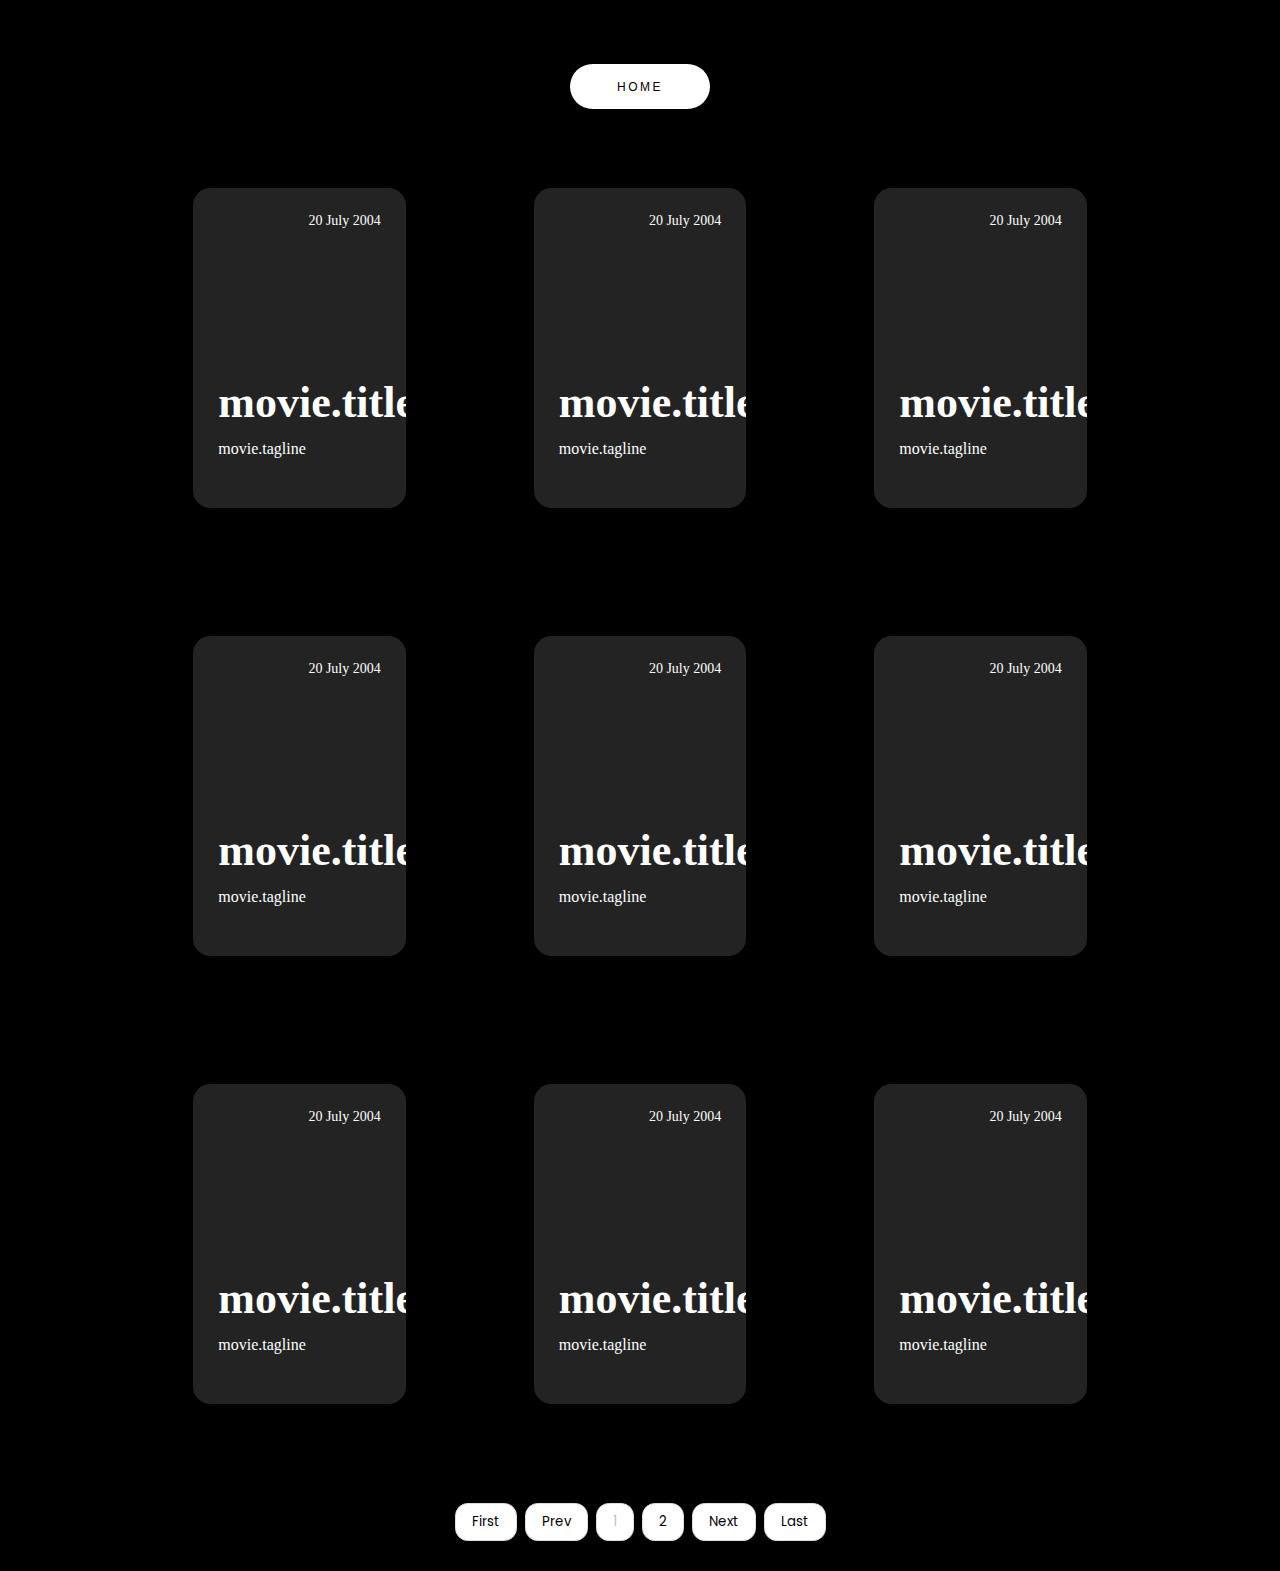
<file: content_explore/content.html>
<!DOCTYPE html>
<html lang="en">
<head>
    <meta charset="UTF-8">
    <meta name="viewport" content="width=device-width, initial-scale=1.0">
    <title>Explore!</title>
    <link href="content.css" rel="stylesheet">
    <link href='https://unpkg.com/boxicons@2.1.4/css/boxicons.min.css' rel='stylesheet'>

</head>
<body>
    <div class="fullscreen">

        <div class="wrap">
            <button class="btn" onclick="goToAnotherLocation()">Home</button>
          </div>


        <div class="container">
            <div class="card">
                <div class="date">
                    20 July 2004
                 </div>
                 <div class="content">
                   <div class="title">
                     movie.title
                   </div>
                   <div class="tagline">
                     movie.tagline
                   </div>
                 </div>
                 <div class="sinopse">
                   
                     <iframe style="width: 305px; height: 340px;" id="ytplayer" type="text/html" data-video=""
             src="" frameborder="0" autoplay allowfullscreen></iframe>
                   
                   <div class="content-sinopse">
                     <div class="text">
                         to be filled with movie.overview
                     </div>
                   </div>
                   <div class="view movie"> Watch Full Movie </div>
                 </div>
               </div>
    
    
              <div class="card">
               <div class="date">
                  20 July 2004
                </div>
                <div class="content">
                  <div class="title">
                    movie.title
                  </div>
                  <div class="tagline">
                    movie.tagline
                  </div>
                </div>
                <div class="sinopse">
                  
                    <iframe style="width: 305px; height: 340px;" id="ytplayer" type="text/html" data-video=""
            src="" frameborder="0" autoplay allowfullscreen></iframe>
                  
                  <div class="content-sinopse">
                    <div class="text">
                        to be filled with movie.overview
                    </div>
                  </div>
                  <div class="view movie"> Watch Full Movie </div>
                </div>
              </div>
    
    
              <div class="card">
           <div class="date">
               20 July 2004
                </div>
                <div class="content">
                  <div class="title">
                    movie.title
                  </div>
                  <div class="tagline">
                    movie.tagline
                  </div>
                </div>
                <div class="sinopse">
                    
                    <iframe id="abc" style="width: 305px; height: 340px;" class="movie" data-video="" id="ytplayer" type="text/html"
            src="" frameborder="0" autoplay allowfullscreen></iframe>
                  
                  <div class="content-sinopse">
                    <div class="text">
                        to be filled with movie.overview
                    </div>
                  </div>
                  <div class="view movie"> Watch Full Movie </div>
                </div>
              </div>
        
              <div class="card card_4">
                <div class="date">
                    20 July 2004
                     </div>
                     <div class="content">
                       <div class="title">
                         movie.title
                       </div>
                       <div class="tagline">
                        movie.tagline
                       </div>
                     </div>
                     <div class="sinopse">
                         
                         <iframe style="width: 305px; height: 340px;" class="movie" data-video="" id="ytplayer" type="text/html"
                 src="" frameborder="0" autoplay allowfullscreen></iframe>
                       
                       <div class="content-sinopse">
                         <div class="text">
                             to be filled with movie.overview
                         </div>
                       </div>
                       <div class="view movie"> Watch Full Movie </div>
                     </div>
                   </div>


                   <div class="card card_5">
                    <div class="date">
                        20 July 2004
                         </div>
                         <div class="content">
                           <div class="title">
                             movie.title
                           </div>
                           <div class="tagline">
                            movie.tagline
                           </div>
                         </div>
                         <div class="sinopse">
                             
                             <iframe style="width: 305px; height: 340px;" class="movie" data-video="" id="ytplayer" type="text/html"
                     src="" frameborder="0" autoplay allowfullscreen></iframe>
                           
                           <div class="content-sinopse">
                             <div class="text">
                                 to be filled with movie.overview
                             </div>
                           </div>
                           <div class="view movie"> Watch Full Movie </div>
                         </div>
                       </div>


                       <div class="card card_6">
                        <div class="date">
                            20 July 2004
                             </div>
                             <div class="content">
                               <div class="title">
                                 movie.title
                               </div>
                               <div class="tagline">
                                movie.tagline
                               </div>
                             </div>
                             <div class="sinopse">
                                 
                                 <iframe style="width: 305px; height: 340px;"  class="movie" data-video="" id="ytplayer" type="text/html"
                         src="" frameborder="0" autoplay allowfullscreen></iframe>
                               
                               <div class="content-sinopse">
                                 <div class="text">
                                     to be filled with movie.overview
                                 </div>
                               </div>
                               <div class="view movie">Watch Full Movie</div>
                             </div>
                           </div>


                           <div class="card card_7">
                            <div class="date">
                                20 July 2004
                                 </div>
                                 <div class="content">
                                   <div class="title">
                                     movie.title
                                   </div>
                                   <div class="tagline">
                                    movie.tagline
                                   </div>
                                 </div>
                                 <div class="sinopse">
                                     
                                     <iframe style="width: 305px; height: 340px;"  class="movie" data-video="" id="ytplayer" type="text/html"
                             src="" frameborder="0" autoplay allowfullscreen></iframe>
                                   
                                   <div class="content-sinopse">
                                     <div class="text">
                                         to be filled with movie.overview
                                     </div>
                                   </div>
                                   <div class="view movie">Watch Full Movie</div>
                                 </div>
                               </div>


                               <div class="card card_8">
                                <div class="date">
                                    20 July 2004
                                     </div>
                                     <div class="content">
                                       <div class="title">
                                         movie.title
                                       </div>
                                       <div class="tagline">
                                        movie.tagline
                                       </div>
                                     </div>
                                     <div class="sinopse">
                                         
                                         <iframe style="width: 305px; height: 340px;"  class="movie" data-video="" id="ytplayer" type="text/html"
                                 src="" frameborder="0" autoplay allowfullscreen></iframe>
                                       
                                       <div class="content-sinopse">
                                         <div class="text">
                                             to be filled with movie.overview
                                         </div>
                                       </div>
                                       <div class="view movie">Watch Full Movie</div>
                                     </div>
                                   </div>


                                   <div class="card card_9">
                                    <div class="date">
                                        20 July 2004
                                         </div>
                                         <div class="content">
                                           <div class="title">
                                             movie.title
                                           </div>
                                           <div class="tagline">
                                            movie.tagline
                                           </div>
                                         </div>
                                         <div class="sinopse">
                                             
                                             <iframe style="width: 305px; height: 340px;"  class="movie" data-video="" id="ytplayer" type="text/html"
                                     src="" frameborder="0" autoplay allowfullscreen></iframe>
                                           
                                           <div class="content-sinopse">
                                             <div class="text">
                                                 to be filled with movie.overview
                                             </div>
                                           </div>
                                           <div class="view movie">Watch Full Movie</div>
                                         </div>
                                       </div>
              


        </div> 

        <center>
        <div class="pagination">
            <button id="firstPage">First</button>
            <button id="prevPage">Previous</button>
            <button class="pageBtn" data-page="1">1</button>
            <button id="nextPage">Next</button>
            <button id="lastPage">Last</button>
        </div>
    </center>
      </div>

      
      
    

      <script src="https://ajax.googleapis.com/ajax/libs/jquery/3.7.1/jquery.min.js"></script>
      <script src="content.js" type="text/javascript"></script>
</body>
</html>
</file>
<file: content_explore/content.css>
@import url('https://fonts.googleapis.com/css2?family=Poppins:wght@200;300;400;500;600;700&display=swap');

* {
    box-sizing: border-box;
  }
  
  body {
    overflow-x: hidden;
    margin: 0;
    background-color: rgb(0, 0, 0);
    padding: 0;
    font-family: "Sunflower";
  }



.wrap {
  margin-top: 5vw;
  height: 100%;
  display: flex;
  align-items: center;
  justify-content: center;
}

.btn {
  width: 140px;
  height: 45px;
  font-family: 'Roboto', sans-serif;
  font-size: 12px;
  text-transform: uppercase;
  letter-spacing: 2.5px;
  font-weight: 500;
  color: #000;
  background-color: #fff;
  border: none;
  border-radius: 45px;
  box-shadow: 0px 8px 15px rgba(0, 0, 0, 0.1);
  transition: all 0.3s ease 0s;
  cursor: pointer;
  }

.btn:hover {
  background-color: #ff5722;
      box-shadow: 0px 15px 20px rgba(119, 29, 0, 0.73);
  color: #fff;
  transform: translateY(-7px);
}
  
  .fullscreen {
    width: 100vw;
    height: fit-content;
    background: #000000f7;
  }
  .fullscreen .container {
    padding: 15px;
    width: 100vw;
    height: 100%;
    display: flex;
    align-items: center;
    /* justify-content: space-between; */
    flex-wrap: wrap;
    justify-content: center;
  }
  .fullscreen .container .card {
    overflow: hidden;
    margin: 5vw;
    width: 17%;
    height: 25vw;
    background: #232323;
    box-shadow: 1px 22px 44px rgba(0, 0, 0, 0.19);
    transition: 0.6s;
    border-radius: 1.1rem;
    position: relative;
    display: flex;
  }
  .fullscreen .container .card:hover {
    transform: translateY(-15px);
    box-shadow: 1px 12px 34px rgba(0, 0, 0, 0.31);
  }
  .fullscreen .container .card:hover .sinopse {
    opacity: 1;
    transition-delay: 0.4s;
  }
  .fullscreen .container .card:hover .sinopse .view {
    opacity: 1;
    transform: translateY(0%);
    transition: 0.6s;
    transition-delay: 1s;
  }
  .fullscreen .container .card:hover .sinopse .content-sinopse .text {
    transform: translateY(0);
    transition-delay: 0.6s;
  }
  .fullscreen .container .card:hover .sinopse .content-sinopse .title {
    transform: translateY(0);
    transition-delay: 0.2s;
  }
  .fullscreen .container .card:hover .date {
    transform: translateY(-100%);
    opacity: 0;
  }
  .fullscreen .container .card:hover .content {
    transform: translateY(100%);
    opacity: 0;
  }
  .fullscreen .container .card .date {
    position: absolute;
    top: 25px;
    right: 25px;
    color: #fff;
    font-weight: 300;
    font-size: 14px;
    transition: 0.8s;
  }
  .fullscreen .container .card .date .tv_ico img {
    width: 12px;
    vertical-align: baseline;
    margin-left: 6px;
  }
  .fullscreen .container .card .content {
    transition: 0.8s;
    display: flex;
    flex-wrap: wrap;
    align-self: flex-end;
    padding: 25px 25px 50px 25px;
  }
  .fullscreen .container .card .content .title {
    width: 100%;
    color: #fff;
    font-size: 44px;
    font-weight: 700;
    line-height: 50px;
    margin-bottom: 12px;
  }
  .fullscreen .container .card .content .text {
    width: 100%;
    color: #fff;
    font-size: 16px;
    font-weight: 300;
  }
  .fullscreen .container .card .sinopse {
    width: 100%;
    height: 100%;
    position: absolute;
    top: 0;
    left: 0;
    padding: 25px 25px 50px 25px;
    background: rgba(0, 0, 0, 0.78);
    color: #fff;
    font-weight: 300;
    opacity: 0;
    transition: 0.8s;
    display: flex;
    align-items: flex-end;
    flex-wrap: wrap;
  }
  .fullscreen .container .card .sinopse iframe {
    position: absolute;
    top: 0;
    width: 100%;
    margin-left: -30px;
    height: 260px;
  }
  .fullscreen .container .card .sinopse .view {
    position: absolute;
    bottom: 15px;
    right: 25px;
    font-family: poppins;
    color: #fff;
    font-size: 14px;
    border-bottom: 1px solid #fff;
    opacity: 0;
    transform: translateY(100%);
    transition: 0.6s;
    cursor: pointer;
  }
  .fullscreen .container .card .sinopse .content-sinopse .title {
    color: rgba(255, 255, 255, 0.6);
    font-size: 22px;
    font-weight: 700;
    margin-bottom: 12px;
    transform: translateY(-100%);
    transition: 0.6s;
  }
  .fullscreen .container .card .sinopse .content-sinopse .text {
    transform: translateY(100%);
    transition: 0.6s;
    color: rgba(255, 255, 255, 0.6);
    font-weight: 300;
    font-size: 14px;
  }
  .fullscreen .container .card_1 {
    background: gray;
  }
  .fullscreen .container .card_2 {
    background: gray;
  }
  .fullscreen .container .card_3 {
    background: gray;
  }
  
 .tagline{
    color: #fff;
    font-weight: 300;
 }



  @media (min-width: 580px) and (max-width: 992px) {
    .fullscreen {
      height: auto;
    }
    .fullscreen .container {
      flex-wrap: wrap;
      justify-content: space-evenly;
    }
    .fullscreen .container .card {
      overflow: hidden;
      width: 24%;
      height: 34.9vw;
      background: #fff;
      box-shadow: 1px 22px 44px rgba(0, 0, 0, 0.19);
      transition: 0.6s;
      border-radius: 2px;
      position: relative;
      display: flex;
      margin-bottom: 10%;
    }
    .fullscreen .container .card:nth-child(-n+2) {
      margin-top: 10%;
    }
    .fullscreen .container .card .content .title {
      width: 100%;
      color: #fff;
      font-size: 28px;
      font-weight: 700;
      line-height: 36px;
      margin-bottom: 12px;
    }
    .fullscreen .container .card .content .text {
      width: 100%;
      color: #fff;
      font-size: 14px;
      font-weight: 300;
    }
    .fullscreen .container .card .sinopse {
      width: 100%;
      height: 100%;
      position: absolute;
      top: 0;
      left: 0;
      padding: 25px 25px 50px 25px;
      background: rgba(0, 0, 0, 0.78);
      color: #fff;
      font-weight: 300;
      opacity: 0;
      transition: 0.8s;
      display: flex;
      align-items: flex-end;
      flex-wrap: wrap;
    }
    .fullscreen .container .card .sinopse iframe {
      position: absolute;
      top: 0;
      width: 100%;
      margin-left: -30px;
      height: 260px;
    }
    .fullscreen .container .card .sinopse .view {
      position: absolute;
      bottom: 15px;
      right: 25px;
      color: #fff;
      font-size: 14px;
      border-bottom: 1px solid #fff;
      opacity: 0;
      transform: translateY(100%);
      transition: 0.6s;
      cursor: pointer;
    }
    .fullscreen .container .card .sinopse .content-sinopse .title {
      color: rgba(255, 255, 255, 0.6);
      font-size: 22px;
      font-weight: 700;
      margin-bottom: 12px;
      transform: translateY(-100%);
      transition: 0.6s;
    }
    .fullscreen .container .card .sinopse .content-sinopse .text {
      transform: translateY(100%);
      transition: 0.6s;
      color: rgba(255, 255, 255, 0.6);
      font-weight: 300;
      font-size: 14px;
    }
    .fullscreen .container .card_1 {
      background: url("../assets/dhoni.jpg") no-repeat center/cover;
    }
    .fullscreen .container .card_2 {
      background: linear-gradient(to bottom, rgba(0, 0, 0, 0), rgba(0, 0, 0, 0), rgba(0, 0, 0, 0.98)), url("https://w.wallhaven.cc/full/5d/wallhaven-5dpo51.jpg") no-repeat 45%/cover;
    }
    .fullscreen .container .card_3 {
      background: linear-gradient(to bottom, rgba(0, 0, 0, 0.75), rgba(0, 0, 0, 0), rgba(0, 0, 0, 0.88)), url("https://w.wallhaven.cc/full/43/wallhaven-43y676.jpg") no-repeat center/cover;
    }
  }
  @media (min-width: 320px) and (max-width: 580px) {
    .fullscreen {
      height: auto;
    }
    .fullscreen .container {
      flex-wrap: wrap;
    }
    .fullscreen .container .card {
      overflow: hidden;
      width: 50%;
      height: 71.2vw;
      background: #fff;
      box-shadow: 1px 22px 44px rgba(0, 0, 0, 0.19);
      transition: 0.6s;
      border-radius: 2px;
      position: relative;
      display: flex;
      margin-bottom: 10%;
    }
    .fullscreen .container .card .content .title {
      width: 100%;
      color: #fff;
      font-size: 28px;
      font-weight: 700;
      line-height: 36px;
      margin-bottom: 12px;
    }
    .fullscreen .container .card .content .text {
      width: 100%;
      color: #fff;
      font-size: 14px;
      font-weight: 300;
    }
    .fullscreen .container .card .sinopse {
      width: 100%;
      height: 100%;
      position: absolute;
      top: 0;
      left: 0;
      padding: 25px 25px 50px 25px;
      background: rgba(0, 0, 0, 0.78);
      color: #fff;
      font-weight: 300;
      opacity: 0;
      transition: 0.8s;
      display: flex;
      align-items: flex-end;
      flex-wrap: wrap;
    }
    .fullscreen .container .card .sinopse iframe {
      position: absolute;
      top: 0;
      width: 100%;
      margin-left: -30px;
      height: 260px;
    }
    .fullscreen .container .card .sinopse .view {
      position: absolute;
      bottom: 15px;
      right: 25px;
      color: #fff;
      font-size: 14px;
      border-bottom: 1px solid #fff;
      opacity: 0;
      transform: translateY(100%);
      transition: 0.6s;
      cursor: pointer;
    }
    .fullscreen .container .card .sinopse .content-sinopse {
      pointer-events: none;
    }
    .fullscreen .container .card .sinopse .content-sinopse .title {
      color: rgba(255, 255, 255, 0.6);
      font-size: 22px;
      font-weight: 700;
      margin-bottom: 12px;
      transform: translateY(-100%);
      transition: 0.6s;
    }
    .fullscreen .container .card .sinopse .content-sinopse .text {
      pointer-events: none;
      transform: translateY(100%);
      transition: 0.6s;
      color: rgba(255, 255, 255, 0.6);
      font-weight: 300;
      font-size: 14px;
    }
    .fullscreen .container .card_1 {
      background: url("../assets/dhoni.jpg") no-repeat center/cover;
    }
    .fullscreen .container .card_2 {
      background: url("https://wallpapers.wallhaven.cc/wallpapers/full/wallhaven-539333.png") no-repeat 45%/cover;
    }
    .fullscreen .container .card_3 {
      background: linear-gradient(to bottom, rgba(0, 0, 0, 0.75), rgba(0, 0, 0, 0), rgba(0, 0, 0, 0.88)), url("https://wallpapers.wallhaven.cc/wallpapers/full/wallhaven-5379.png") no-repeat center/cover;
    }
  }

  .pagination {
    margin-top: 20px;
    margin-bottom: 30px;
    
}

.pagination button {
  font-family: poppins;
    padding: 8px 16px;
    margin: 0 4px;
    background-color: #ffffff;
    border: 1px solid #dddddd;
    border-radius: 0.8rem;
    cursor: pointer;
    transition: background-color 0.3s ease;
}

.pagination button:hover {
    background-color: #504a4a;
}

.pagination button:focus {
    outline: none;
}

/* Style for the active page button */
.pagination .pageBtn.active {
    background-color: #007bff;
    color: #ffffff;
    border: 1px solid #007bff;
}

/* Style for disabled buttons */
.pagination button.disabled {
    opacity: 0.5;
    cursor: not-allowed;
}
</file>
